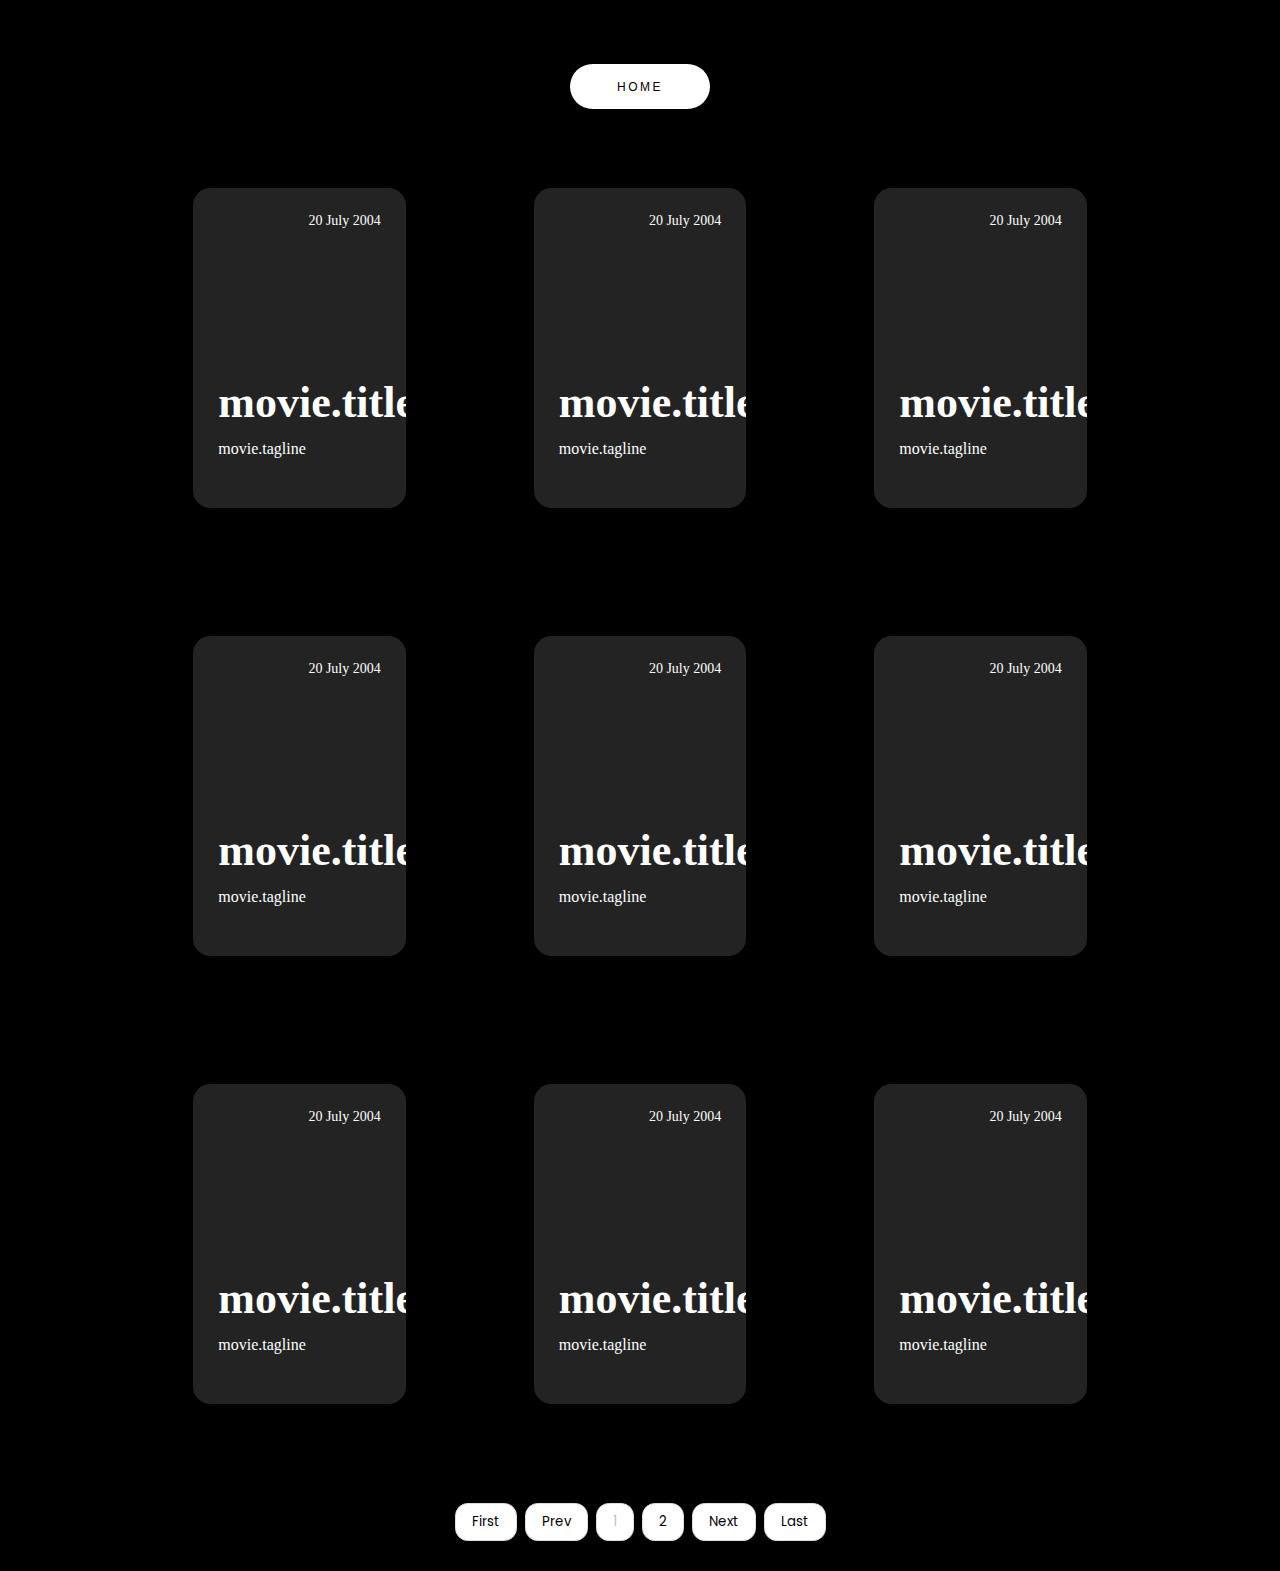
<file: content_explore/content.html>
<!DOCTYPE html>
<html lang="en">
<head>
    <meta charset="UTF-8">
    <meta name="viewport" content="width=device-width, initial-scale=1.0">
    <title>Explore!</title>
    <link href="content.css" rel="stylesheet">
    <link href='https://unpkg.com/boxicons@2.1.4/css/boxicons.min.css' rel='stylesheet'>

</head>
<body>
    <div class="fullscreen">

        <div class="wrap">
            <button class="btn" onclick="goToAnotherLocation()">Home</button>
          </div>


        <div class="container">
            <div class="card">
                <div class="date">
                    20 July 2004
                 </div>
                 <div class="content">
                   <div class="title">
                     movie.title
                   </div>
                   <div class="tagline">
                     movie.tagline
                   </div>
                 </div>
                 <div class="sinopse">
                   
                     <iframe style="width: 305px; height: 340px;" id="ytplayer" type="text/html" data-video=""
             src="" frameborder="0" autoplay allowfullscreen></iframe>
                   
                   <div class="content-sinopse">
                     <div class="text">
                         to be filled with movie.overview
                     </div>
                   </div>
                   <div class="view movie"> Watch Full Movie </div>
                 </div>
               </div>
    
    
              <div class="card">
               <div class="date">
                  20 July 2004
                </div>
                <div class="content">
                  <div class="title">
                    movie.title
                  </div>
                  <div class="tagline">
                    movie.tagline
                  </div>
                </div>
                <div class="sinopse">
                  
                    <iframe style="width: 305px; height: 340px;" id="ytplayer" type="text/html" data-video=""
            src="" frameborder="0" autoplay allowfullscreen></iframe>
                  
                  <div class="content-sinopse">
                    <div class="text">
                        to be filled with movie.overview
                    </div>
                  </div>
                  <div class="view movie"> Watch Full Movie </div>
                </div>
              </div>
    
    
              <div class="card">
           <div class="date">
               20 July 2004
                </div>
                <div class="content">
                  <div class="title">
                    movie.title
                  </div>
                  <div class="tagline">
                    movie.tagline
                  </div>
                </div>
                <div class="sinopse">
                    
                    <iframe id="abc" style="width: 305px; height: 340px;" class="movie" data-video="" id="ytplayer" type="text/html"
            src="" frameborder="0" autoplay allowfullscreen></iframe>
                  
                  <div class="content-sinopse">
                    <div class="text">
                        to be filled with movie.overview
                    </div>
                  </div>
                  <div class="view movie"> Watch Full Movie </div>
                </div>
              </div>
        
              <div class="card card_4">
                <div class="date">
                    20 July 2004
                     </div>
                     <div class="content">
                       <div class="title">
                         movie.title
                       </div>
                       <div class="tagline">
                        movie.tagline
                       </div>
                     </div>
                     <div class="sinopse">
                         
                         <iframe style="width: 305px; height: 340px;" class="movie" data-video="" id="ytplayer" type="text/html"
                 src="" frameborder="0" autoplay allowfullscreen></iframe>
                       
                       <div class="content-sinopse">
                         <div class="text">
                             to be filled with movie.overview
                         </div>
                       </div>
                       <div class="view movie"> Watch Full Movie </div>
                     </div>
                   </div>


                   <div class="card card_5">
                    <div class="date">
                        20 July 2004
                         </div>
                         <div class="content">
                           <div class="title">
                             movie.title
                           </div>
                           <div class="tagline">
                            movie.tagline
                           </div>
                         </div>
                         <div class="sinopse">
                             
                             <iframe style="width: 305px; height: 340px;" class="movie" data-video="" id="ytplayer" type="text/html"
                     src="" frameborder="0" autoplay allowfullscreen></iframe>
                           
                           <div class="content-sinopse">
                             <div class="text">
                                 to be filled with movie.overview
                             </div>
                           </div>
                           <div class="view movie"> Watch Full Movie </div>
                         </div>
                       </div>


                       <div class="card card_6">
                        <div class="date">
                            20 July 2004
                             </div>
                             <div class="content">
                               <div class="title">
                                 movie.title
                               </div>
                               <div class="tagline">
                                movie.tagline
                               </div>
                             </div>
                             <div class="sinopse">
                                 
                                 <iframe style="width: 305px; height: 340px;"  class="movie" data-video="" id="ytplayer" type="text/html"
                         src="" frameborder="0" autoplay allowfullscreen></iframe>
                               
                               <div class="content-sinopse">
                                 <div class="text">
                                     to be filled with movie.overview
                                 </div>
                               </div>
                               <div class="view movie">Watch Full Movie</div>
                             </div>
                           </div>


                           <div class="card card_7">
                            <div class="date">
                                20 July 2004
                                 </div>
                                 <div class="content">
                                   <div class="title">
                                     movie.title
                                   </div>
                                   <div class="tagline">
                                    movie.tagline
                                   </div>
                                 </div>
                                 <div class="sinopse">
                                     
                                     <iframe style="width: 305px; height: 340px;"  class="movie" data-video="" id="ytplayer" type="text/html"
                             src="" frameborder="0" autoplay allowfullscreen></iframe>
                                   
                                   <div class="content-sinopse">
                                     <div class="text">
                                         to be filled with movie.overview
                                     </div>
                                   </div>
                                   <div class="view movie">Watch Full Movie</div>
                                 </div>
                               </div>


                               <div class="card card_8">
                                <div class="date">
                                    20 July 2004
                                     </div>
                                     <div class="content">
                                       <div class="title">
                                         movie.title
                                       </div>
                                       <div class="tagline">
                                        movie.tagline
                                       </div>
                                     </div>
                                     <div class="sinopse">
                                         
                                         <iframe style="width: 305px; height: 340px;"  class="movie" data-video="" id="ytplayer" type="text/html"
                                 src="" frameborder="0" autoplay allowfullscreen></iframe>
                                       
                                       <div class="content-sinopse">
                                         <div class="text">
                                             to be filled with movie.overview
                                         </div>
                                       </div>
                                       <div class="view movie">Watch Full Movie</div>
                                     </div>
                                   </div>


                                   <div class="card card_9">
                                    <div class="date">
                                        20 July 2004
                                         </div>
                                         <div class="content">
                                           <div class="title">
                                             movie.title
                                           </div>
                                           <div class="tagline">
                                            movie.tagline
                                           </div>
                                         </div>
                                         <div class="sinopse">
                                             
                                             <iframe style="width: 305px; height: 340px;"  class="movie" data-video="" id="ytplayer" type="text/html"
                                     src="" frameborder="0" autoplay allowfullscreen></iframe>
                                           
                                           <div class="content-sinopse">
                                             <div class="text">
                                                 to be filled with movie.overview
                                             </div>
                                           </div>
                                           <div class="view movie">Watch Full Movie</div>
                                         </div>
                                       </div>
              


        </div> 

        <center>
        <div class="pagination">
            <button id="firstPage">First</button>
            <button id="prevPage">Previous</button>
            <button class="pageBtn" data-page="1">1</button>
            <button id="nextPage">Next</button>
            <button id="lastPage">Last</button>
        </div>
    </center>
      </div>

      
      
    

      <script src="https://ajax.googleapis.com/ajax/libs/jquery/3.7.1/jquery.min.js"></script>
      <script src="content.js" type="text/javascript"></script>
</body>
</html>
</file>
<file: content_explore/content.css>
@import url('https://fonts.googleapis.com/css2?family=Poppins:wght@200;300;400;500;600;700&display=swap');

* {
    box-sizing: border-box;
  }
  
  body {
    overflow-x: hidden;
    margin: 0;
    background-color: rgb(0, 0, 0);
    padding: 0;
    font-family: "Sunflower";
  }



.wrap {
  margin-top: 5vw;
  height: 100%;
  display: flex;
  align-items: center;
  justify-content: center;
}

.btn {
  width: 140px;
  height: 45px;
  font-family: 'Roboto', sans-serif;
  font-size: 12px;
  text-transform: uppercase;
  letter-spacing: 2.5px;
  font-weight: 500;
  color: #000;
  background-color: #fff;
  border: none;
  border-radius: 45px;
  box-shadow: 0px 8px 15px rgba(0, 0, 0, 0.1);
  transition: all 0.3s ease 0s;
  cursor: pointer;
  }

.btn:hover {
  background-color: #ff5722;
      box-shadow: 0px 15px 20px rgba(119, 29, 0, 0.73);
  color: #fff;
  transform: translateY(-7px);
}
  
  .fullscreen {
    width: 100vw;
    height: fit-content;
    background: #000000f7;
  }
  .fullscreen .container {
    padding: 15px;
    width: 100vw;
    height: 100%;
    display: flex;
    align-items: center;
    /* justify-content: space-between; */
    flex-wrap: wrap;
    justify-content: center;
  }
  .fullscreen .container .card {
    overflow: hidden;
    margin: 5vw;
    width: 17%;
    height: 25vw;
    background: #232323;
    box-shadow: 1px 22px 44px rgba(0, 0, 0, 0.19);
    transition: 0.6s;
    border-radius: 1.1rem;
    position: relative;
    display: flex;
  }
  .fullscreen .container .card:hover {
    transform: translateY(-15px);
    box-shadow: 1px 12px 34px rgba(0, 0, 0, 0.31);
  }
  .fullscreen .container .card:hover .sinopse {
    opacity: 1;
    transition-delay: 0.4s;
  }
  .fullscreen .container .card:hover .sinopse .view {
    opacity: 1;
    transform: translateY(0%);
    transition: 0.6s;
    transition-delay: 1s;
  }
  .fullscreen .container .card:hover .sinopse .content-sinopse .text {
    transform: translateY(0);
    transition-delay: 0.6s;
  }
  .fullscreen .container .card:hover .sinopse .content-sinopse .title {
    transform: translateY(0);
    transition-delay: 0.2s;
  }
  .fullscreen .container .card:hover .date {
    transform: translateY(-100%);
    opacity: 0;
  }
  .fullscreen .container .card:hover .content {
    transform: translateY(100%);
    opacity: 0;
  }
  .fullscreen .container .card .date {
    position: absolute;
    top: 25px;
    right: 25px;
    color: #fff;
    font-weight: 300;
    font-size: 14px;
    transition: 0.8s;
  }
  .fullscreen .container .card .date .tv_ico img {
    width: 12px;
    vertical-align: baseline;
    margin-left: 6px;
  }
  .fullscreen .container .card .content {
    transition: 0.8s;
    display: flex;
    flex-wrap: wrap;
    align-self: flex-end;
    padding: 25px 25px 50px 25px;
  }
  .fullscreen .container .card .content .title {
    width: 100%;
    color: #fff;
    font-size: 44px;
    font-weight: 700;
    line-height: 50px;
    margin-bottom: 12px;
  }
  .fullscreen .container .card .content .text {
    width: 100%;
    color: #fff;
    font-size: 16px;
    font-weight: 300;
  }
  .fullscreen .container .card .sinopse {
    width: 100%;
    height: 100%;
    position: absolute;
    top: 0;
    left: 0;
    padding: 25px 25px 50px 25px;
    background: rgba(0, 0, 0, 0.78);
    color: #fff;
    font-weight: 300;
    opacity: 0;
    transition: 0.8s;
    display: flex;
    align-items: flex-end;
    flex-wrap: wrap;
  }
  .fullscreen .container .card .sinopse iframe {
    position: absolute;
    top: 0;
    width: 100%;
    margin-left: -30px;
    height: 260px;
  }
  .fullscreen .container .card .sinopse .view {
    position: absolute;
    bottom: 15px;
    right: 25px;
    font-family: poppins;
    color: #fff;
    font-size: 14px;
    border-bottom: 1px solid #fff;
    opacity: 0;
    transform: translateY(100%);
    transition: 0.6s;
    cursor: pointer;
  }
  .fullscreen .container .card .sinopse .content-sinopse .title {
    color: rgba(255, 255, 255, 0.6);
    font-size: 22px;
    font-weight: 700;
    margin-bottom: 12px;
    transform: translateY(-100%);
    transition: 0.6s;
  }
  .fullscreen .container .card .sinopse .content-sinopse .text {
    transform: translateY(100%);
    transition: 0.6s;
    color: rgba(255, 255, 255, 0.6);
    font-weight: 300;
    font-size: 14px;
  }
  .fullscreen .container .card_1 {
    background: gray;
  }
  .fullscreen .container .card_2 {
    background: gray;
  }
  .fullscreen .container .card_3 {
    background: gray;
  }
  
 .tagline{
    color: #fff;
    font-weight: 300;
 }



  @media (min-width: 580px) and (max-width: 992px) {
    .fullscreen {
      height: auto;
    }
    .fullscreen .container {
      flex-wrap: wrap;
      justify-content: space-evenly;
    }
    .fullscreen .container .card {
      overflow: hidden;
      width: 24%;
      height: 34.9vw;
      background: #fff;
      box-shadow: 1px 22px 44px rgba(0, 0, 0, 0.19);
      transition: 0.6s;
      border-radius: 2px;
      position: relative;
      display: flex;
      margin-bottom: 10%;
    }
    .fullscreen .container .card:nth-child(-n+2) {
      margin-top: 10%;
    }
    .fullscreen .container .card .content .title {
      width: 100%;
      color: #fff;
      font-size: 28px;
      font-weight: 700;
      line-height: 36px;
      margin-bottom: 12px;
    }
    .fullscreen .container .card .content .text {
      width: 100%;
      color: #fff;
      font-size: 14px;
      font-weight: 300;
    }
    .fullscreen .container .card .sinopse {
      width: 100%;
      height: 100%;
      position: absolute;
      top: 0;
      left: 0;
      padding: 25px 25px 50px 25px;
      background: rgba(0, 0, 0, 0.78);
      color: #fff;
      font-weight: 300;
      opacity: 0;
      transition: 0.8s;
      display: flex;
      align-items: flex-end;
      flex-wrap: wrap;
    }
    .fullscreen .container .card .sinopse iframe {
      position: absolute;
      top: 0;
      width: 100%;
      margin-left: -30px;
      height: 260px;
    }
    .fullscreen .container .card .sinopse .view {
      position: absolute;
      bottom: 15px;
      right: 25px;
      color: #fff;
      font-size: 14px;
      border-bottom: 1px solid #fff;
      opacity: 0;
      transform: translateY(100%);
      transition: 0.6s;
      cursor: pointer;
    }
    .fullscreen .container .card .sinopse .content-sinopse .title {
      color: rgba(255, 255, 255, 0.6);
      font-size: 22px;
      font-weight: 700;
      margin-bottom: 12px;
      transform: translateY(-100%);
      transition: 0.6s;
    }
    .fullscreen .container .card .sinopse .content-sinopse .text {
      transform: translateY(100%);
      transition: 0.6s;
      color: rgba(255, 255, 255, 0.6);
      font-weight: 300;
      font-size: 14px;
    }
    .fullscreen .container .card_1 {
      background: url("../assets/dhoni.jpg") no-repeat center/cover;
    }
    .fullscreen .container .card_2 {
      background: linear-gradient(to bottom, rgba(0, 0, 0, 0), rgba(0, 0, 0, 0), rgba(0, 0, 0, 0.98)), url("https://w.wallhaven.cc/full/5d/wallhaven-5dpo51.jpg") no-repeat 45%/cover;
    }
    .fullscreen .container .card_3 {
      background: linear-gradient(to bottom, rgba(0, 0, 0, 0.75), rgba(0, 0, 0, 0), rgba(0, 0, 0, 0.88)), url("https://w.wallhaven.cc/full/43/wallhaven-43y676.jpg") no-repeat center/cover;
    }
  }
  @media (min-width: 320px) and (max-width: 580px) {
    .fullscreen {
      height: auto;
    }
    .fullscreen .container {
      flex-wrap: wrap;
    }
    .fullscreen .container .card {
      overflow: hidden;
      width: 50%;
      height: 71.2vw;
      background: #fff;
      box-shadow: 1px 22px 44px rgba(0, 0, 0, 0.19);
      transition: 0.6s;
      border-radius: 2px;
      position: relative;
      display: flex;
      margin-bottom: 10%;
    }
    .fullscreen .container .card .content .title {
      width: 100%;
      color: #fff;
      font-size: 28px;
      font-weight: 700;
      line-height: 36px;
      margin-bottom: 12px;
    }
    .fullscreen .container .card .content .text {
      width: 100%;
      color: #fff;
      font-size: 14px;
      font-weight: 300;
    }
    .fullscreen .container .card .sinopse {
      width: 100%;
      height: 100%;
      position: absolute;
      top: 0;
      left: 0;
      padding: 25px 25px 50px 25px;
      background: rgba(0, 0, 0, 0.78);
      color: #fff;
      font-weight: 300;
      opacity: 0;
      transition: 0.8s;
      display: flex;
      align-items: flex-end;
      flex-wrap: wrap;
    }
    .fullscreen .container .card .sinopse iframe {
      position: absolute;
      top: 0;
      width: 100%;
      margin-left: -30px;
      height: 260px;
    }
    .fullscreen .container .card .sinopse .view {
      position: absolute;
      bottom: 15px;
      right: 25px;
      color: #fff;
      font-size: 14px;
      border-bottom: 1px solid #fff;
      opacity: 0;
      transform: translateY(100%);
      transition: 0.6s;
      cursor: pointer;
    }
    .fullscreen .container .card .sinopse .content-sinopse {
      pointer-events: none;
    }
    .fullscreen .container .card .sinopse .content-sinopse .title {
      color: rgba(255, 255, 255, 0.6);
      font-size: 22px;
      font-weight: 700;
      margin-bottom: 12px;
      transform: translateY(-100%);
      transition: 0.6s;
    }
    .fullscreen .container .card .sinopse .content-sinopse .text {
      pointer-events: none;
      transform: translateY(100%);
      transition: 0.6s;
      color: rgba(255, 255, 255, 0.6);
      font-weight: 300;
      font-size: 14px;
    }
    .fullscreen .container .card_1 {
      background: url("../assets/dhoni.jpg") no-repeat center/cover;
    }
    .fullscreen .container .card_2 {
      background: url("https://wallpapers.wallhaven.cc/wallpapers/full/wallhaven-539333.png") no-repeat 45%/cover;
    }
    .fullscreen .container .card_3 {
      background: linear-gradient(to bottom, rgba(0, 0, 0, 0.75), rgba(0, 0, 0, 0), rgba(0, 0, 0, 0.88)), url("https://wallpapers.wallhaven.cc/wallpapers/full/wallhaven-5379.png") no-repeat center/cover;
    }
  }

  .pagination {
    margin-top: 20px;
    margin-bottom: 30px;
    
}

.pagination button {
  font-family: poppins;
    padding: 8px 16px;
    margin: 0 4px;
    background-color: #ffffff;
    border: 1px solid #dddddd;
    border-radius: 0.8rem;
    cursor: pointer;
    transition: background-color 0.3s ease;
}

.pagination button:hover {
    background-color: #504a4a;
}

.pagination button:focus {
    outline: none;
}

/* Style for the active page button */
.pagination .pageBtn.active {
    background-color: #007bff;
    color: #ffffff;
    border: 1px solid #007bff;
}

/* Style for disabled buttons */
.pagination button.disabled {
    opacity: 0.5;
    cursor: not-allowed;
}
</file>
